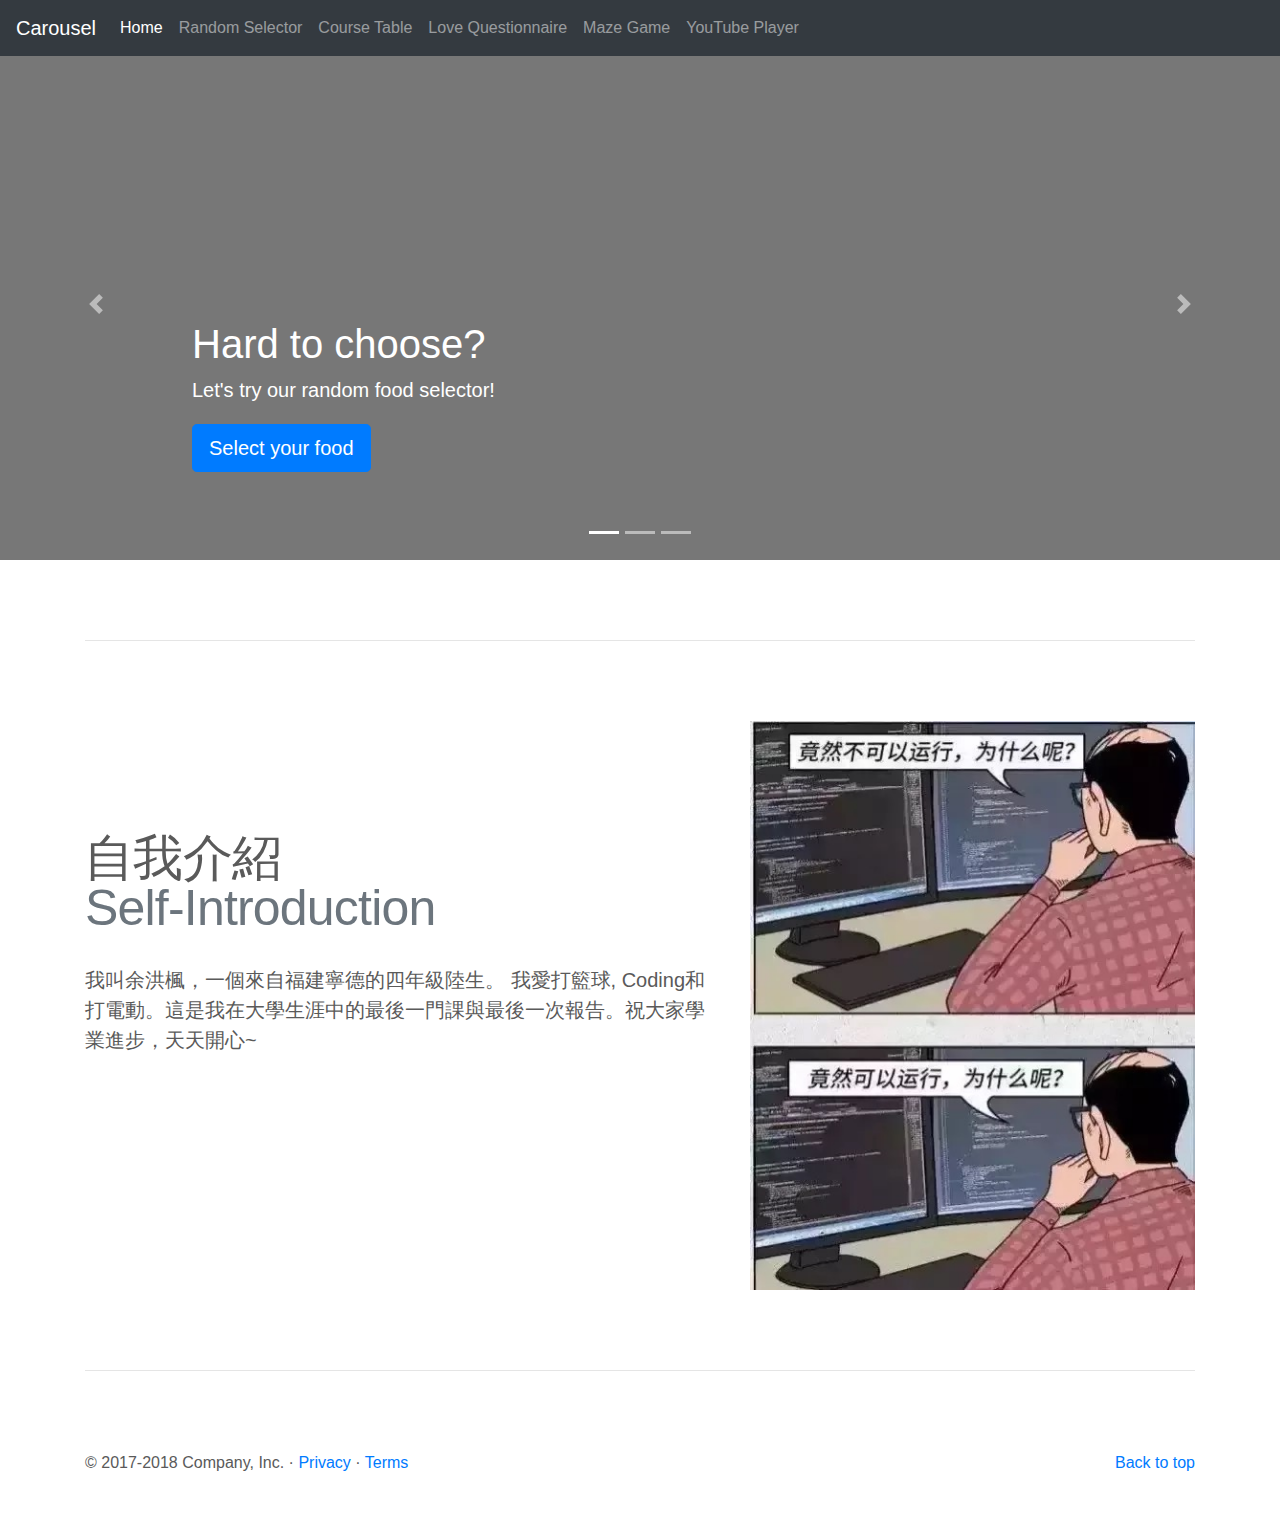
<file: index.html>
<!doctype html>
<html lang="en">
  <head>
    <meta charset="utf-8">
    <meta name="viewport" content="width=device-width, initial-scale=1, shrink-to-fit=no">
    <meta name="description" content="">
    <meta name="author" content="">
    <link rel="icon" href="favicon.ico">

    <title>Carousel Template for Bootstrap</title>

    <!-- Bootstrap core CSS -->
    <link href="dist/css/bootstrap.min.css" rel="stylesheet">

    <!-- Custom styles for this template -->
    <link href="carousel.css" rel="stylesheet">
  </head>
  <body>

    <header>
      <nav class="navbar navbar-expand-md navbar-dark fixed-top bg-dark">
        <a class="navbar-brand" href="#">Carousel</a>
        <button class="navbar-toggler" type="button" data-toggle="collapse" data-target="#navbarCollapse" aria-controls="navbarCollapse" aria-expanded="false" aria-label="Toggle navigation">
          <span class="navbar-toggler-icon"></span>
        </button>
        <div class="collapse navbar-collapse" id="navbarCollapse">
          <ul class="navbar-nav mr-auto">
            <li class="nav-item active">
              <a class="nav-link" href="#">Home <span class="sr-only">(current)</span></a>
            </li>
            <li class="nav-item">
              <a class="nav-link" href="random-selector.html">Random Selector</a>
            </li>
            <li class="nav-item">
              <a class="nav-link" href="course-table.html">Course Table</a>
            </li>
            <li class="nav-item">
              <a class="nav-link" href="questionnaire.html">Love Questionnaire</a>
            </li>
            <li class="nav-item">
              <a class="nav-link" href="maze-game.html">Maze Game</a>
            </li>
            <li class="nav-item">
              <a class="nav-link" href="youtube-player.html">YouTube Player</a>
            </li>
          </ul>

        </div>
      </nav>
    </header>

    <main role="main">

      <div id="myCarousel" class="carousel slide" data-ride="carousel">
        <ol class="carousel-indicators">
          <li data-target="#myCarousel" data-slide-to="0" class="active"></li>
          <li data-target="#myCarousel" data-slide-to="1"></li>
          <li data-target="#myCarousel" data-slide-to="2"></li>
        </ol>
        <div class="carousel-inner">
          <div class="carousel-item active">
            <img class="first-slide" src="[data-uri]" alt="First slide">
            <div class="container">
              <div class="carousel-caption text-left">
                <h1>Hard to choose?</h1>
                <p>Let's try our random food selector!</p>
                <p><a class="btn btn-lg btn-primary" href="random-selector.html" role="button">Select your food</a></p>
              </div>
            </div>
          </div>
          <div class="carousel-item">
            <img class="second-slide" src="[data-uri]" alt="Second slide">
            <div class="container">
              <div class="carousel-caption">
                <h1>Let's be a warrior!</h1>
                <p>Find your way to the destination.</p>
                <p><a class="btn btn-lg btn-primary" href="maze-game.html" role="button">Go!</a></p>
              </div>
            </div>
          </div>
          <div class="carousel-item">
            <img class="third-slide" src="[data-uri]" alt="Third slide">
            <div class="container">
              <div class="carousel-caption text-right">
                <h1>Want to know about your love?</h1>
                <p>Go to have a mind quiz, then you will find the anwser.</p>
                <p><a class="btn btn-lg btn-primary" href="questionnaire.html" role="button">Test Now!</a></p>
              </div>
            </div>
          </div>
        </div>
        <a class="carousel-control-prev" href="#myCarousel" role="button" data-slide="prev">
          <span class="carousel-control-prev-icon" aria-hidden="true"></span>
          <span class="sr-only">Previous</span>
        </a>
        <a class="carousel-control-next" href="#myCarousel" role="button" data-slide="next">
          <span class="carousel-control-next-icon" aria-hidden="true"></span>
          <span class="sr-only">Next</span>
        </a>
      </div>


      <!-- Marketing messaging and featurettes
      ================================================== -->
      <!-- Wrap the rest of the page in another container to center all the content. -->

      <div class="container marketing">
        <hr class="featurette-divider">

        <div class="row featurette">
          <div class="col-md-7">
            <h2 class="featurette-heading">自我介紹<span class="text-muted"><br>Self-Introduction</span></h2><br>
            <p class="lead">我叫余洪楓，一個來自福建寧德的四年級陸生。 我愛打籃球, Coding和打電動。這是我在大學生涯中的最後一門課與最後一次報告。祝大家學業進步，天天開心~</p>
          </div>
          <div class="col-md-5">
            <img class="featurette-image img-fluid mx-auto" src="images/IMG_1624.JPG" alt="Generic placeholder image">
          </div>
        </div>

        <hr class="featurette-divider">

        <!-- /END THE FEATURETTES -->

      </div><!-- /.container -->


      <!-- FOOTER -->
      <footer class="container">
        <p class="float-right"><a href="#">Back to top</a></p>
        <p>&copy; 2017-2018 Company, Inc. &middot; <a href="#">Privacy</a> &middot; <a href="#">Terms</a></p>
      </footer>
    </main>

    <!-- Bootstrap core JavaScript
    ================================================== -->
    <!-- Placed at the end of the document so the pages load faster -->
    <script src="https://code.jquery.com/jquery-3.3.1.slim.min.js" integrity="sha384-q8i/X+965DzO0rT7abK41JStQIAqVgRVzpbzo5smXKp4YfRvH+8abtTE1Pi6jizo" crossorigin="anonymous"></script>
    <script>window.jQuery || document.write('<script src="assets/js/vendor/jquery-slim.min.js"><\/script>')</script>
    <script src="assets/js/vendor/popper.min.js"></script>
    <script src="dist/js/bootstrap.min.js"></script>
    <!-- Just to make our placeholder images work. Don't actually copy the next line! -->
    <script src="assets/js/vendor/holder.min.js"></script>
  </body>
</html>
</file>
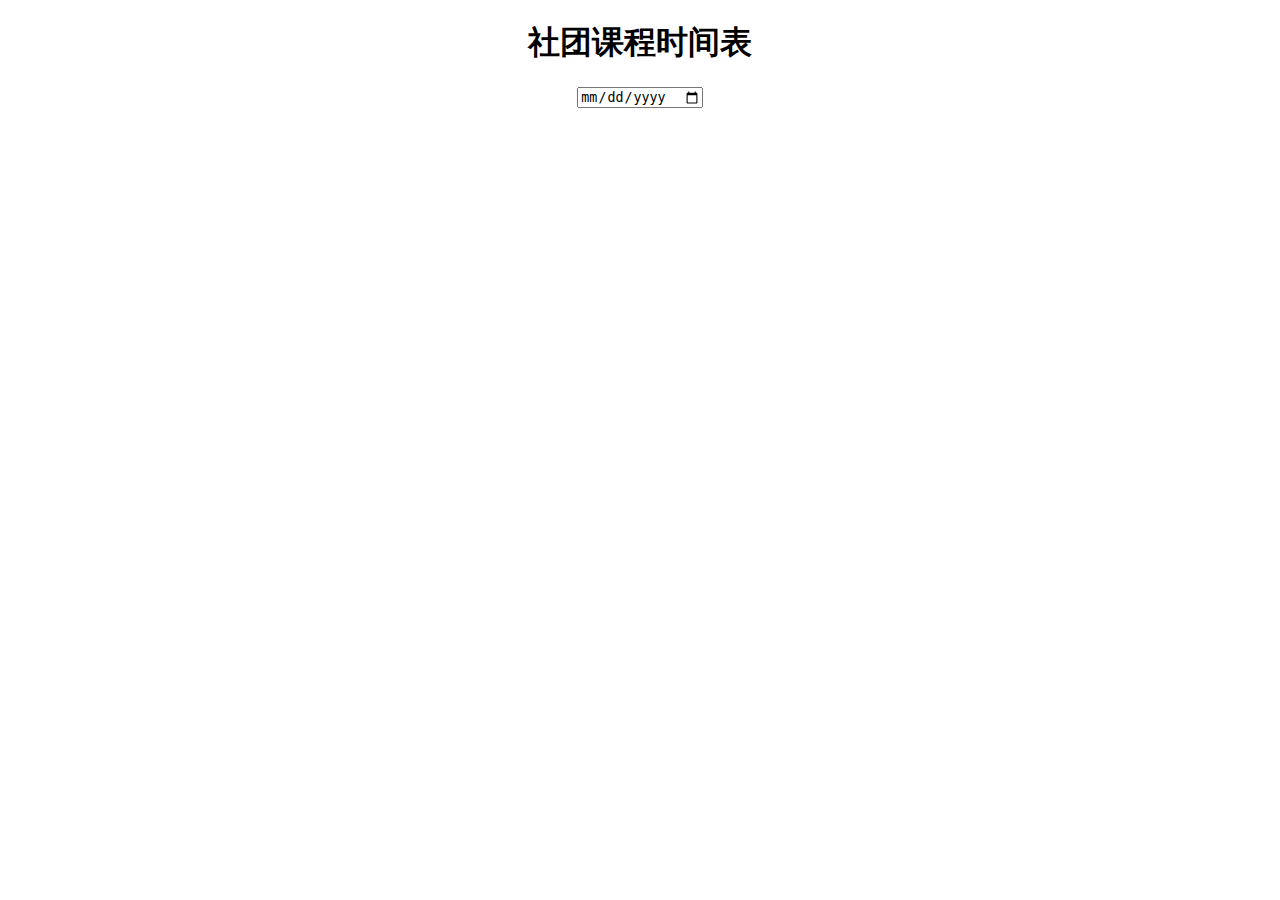
<file: course-table/index.html>
<!DOCTYPE html>
<!--[if lt IE 7]>      <html class="no-js lt-ie9 lt-ie8 lt-ie7"> <![endif]-->
<!--[if IE 7]>         <html class="no-js lt-ie9 lt-ie8"> <![endif]-->
<!--[if IE 8]>         <html class="no-js lt-ie9"> <![endif]-->
<!--[if gt IE 8]><!--> <html class="no-js"> <!--<![endif]-->
    <head>
        <meta charset="utf-8">
        <meta http-equiv="X-UA-Compatible" content="IE=edge">
        <title></title>
        <meta name="description" content="">
        <meta name="viewport" content="width=device-width, initial-scale=1">
        <link rel="stylesheet" href="style.css">
        <script src="https://code.jquery.com/jquery-3.4.1.min.js"></script>
        <script src="topic.js"></script>
        <script src="main.js"></script>
    </head>
    <body>
        <!--[if lt IE 7]>
            <p class="browsehappy">You are using an <strong>outdated</strong> browser. Please <a href="#">upgrade your browser</a> to improve your experience.</p>
        <![endif]-->
        <h1>社团课程时间表</h1>
        <table id="courseTable"></table>
        <input type="date" id="inputDate">
    </body>
</html>
</file>
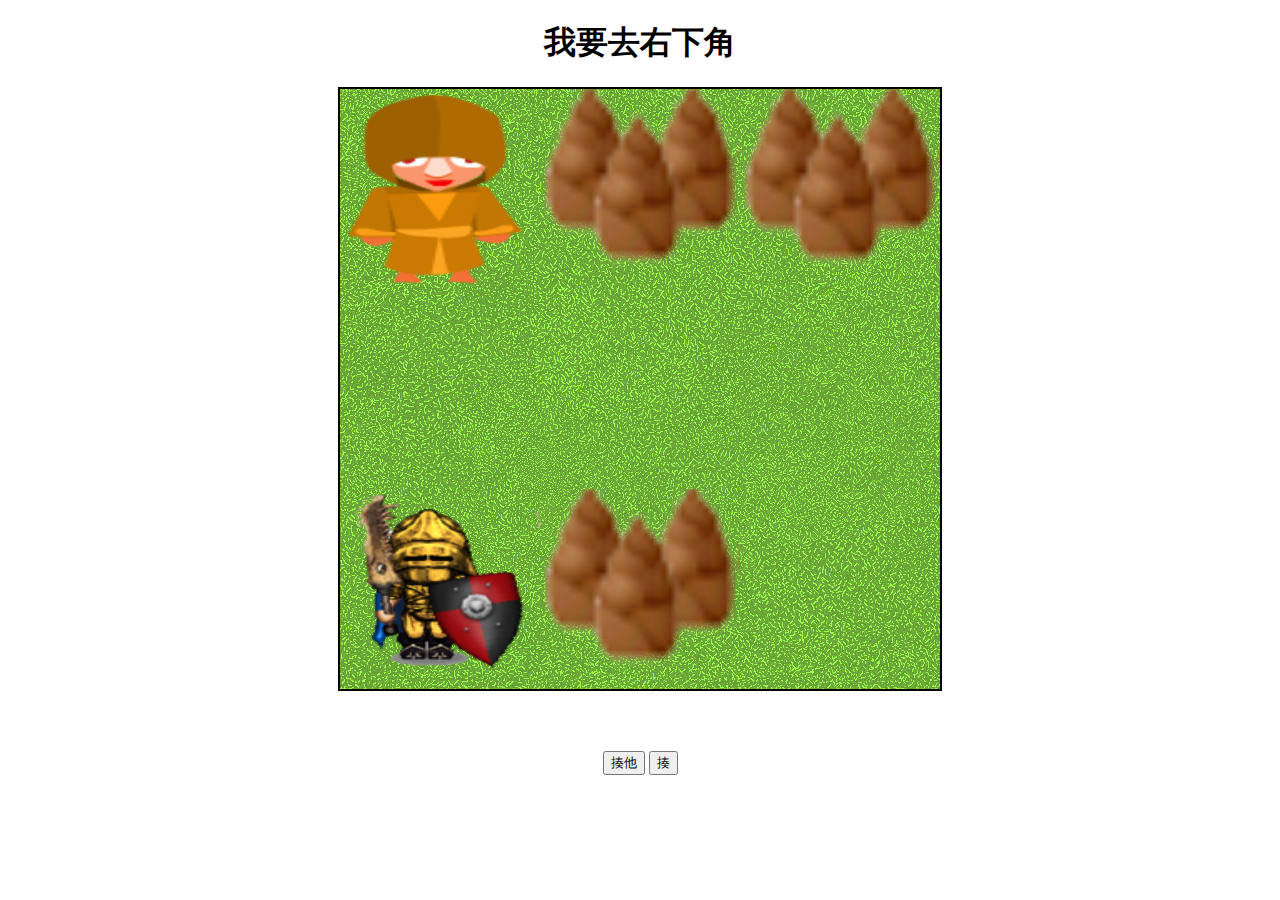
<file: maze-game/index.html>
<!DOCTYPE html>
<!--[if lt IE 7]>      <html class="no-js lt-ie9 lt-ie8 lt-ie7"> <![endif]-->
<!--[if IE 7]>         <html class="no-js lt-ie9 lt-ie8"> <![endif]-->
<!--[if IE 8]>         <html class="no-js lt-ie9"> <![endif]-->
<!--[if gt IE 8]><!--> <html class="no-js"> <!--<![endif]-->
    <head>
        <meta charset="utf-8">
        <meta http-equiv="X-UA-Compatible" content="IE=edge">
        <title></title>
        <meta name="description" content="">
        <meta name="viewport" content="width=device-width, initial-scale=1">
        <script src="https://code.jquery.com/jquery-3.4.1.min.js"></script>
        <script src="main.js"></script>
        <link rel="stylesheet" href="style.css">
    </head>
    <body>
        <!--[if lt IE 7]>
            <p class="browsehappy">You are using an <strong>outdated</strong> browser. Please <a href="#">upgrade your browser</a> to improve your experience.</p>
        <![endif]-->
        <h1>我要去右下角</h1>
        <div>
            <canvas id="myCanvas" width="600" height="600"></canvas>
            <div id="talkBox"></div>
        </div>
        <br><br>
        <input type="button" value="揍他">
        <input type="button" value="揍">
    </body>
</html>
</file>
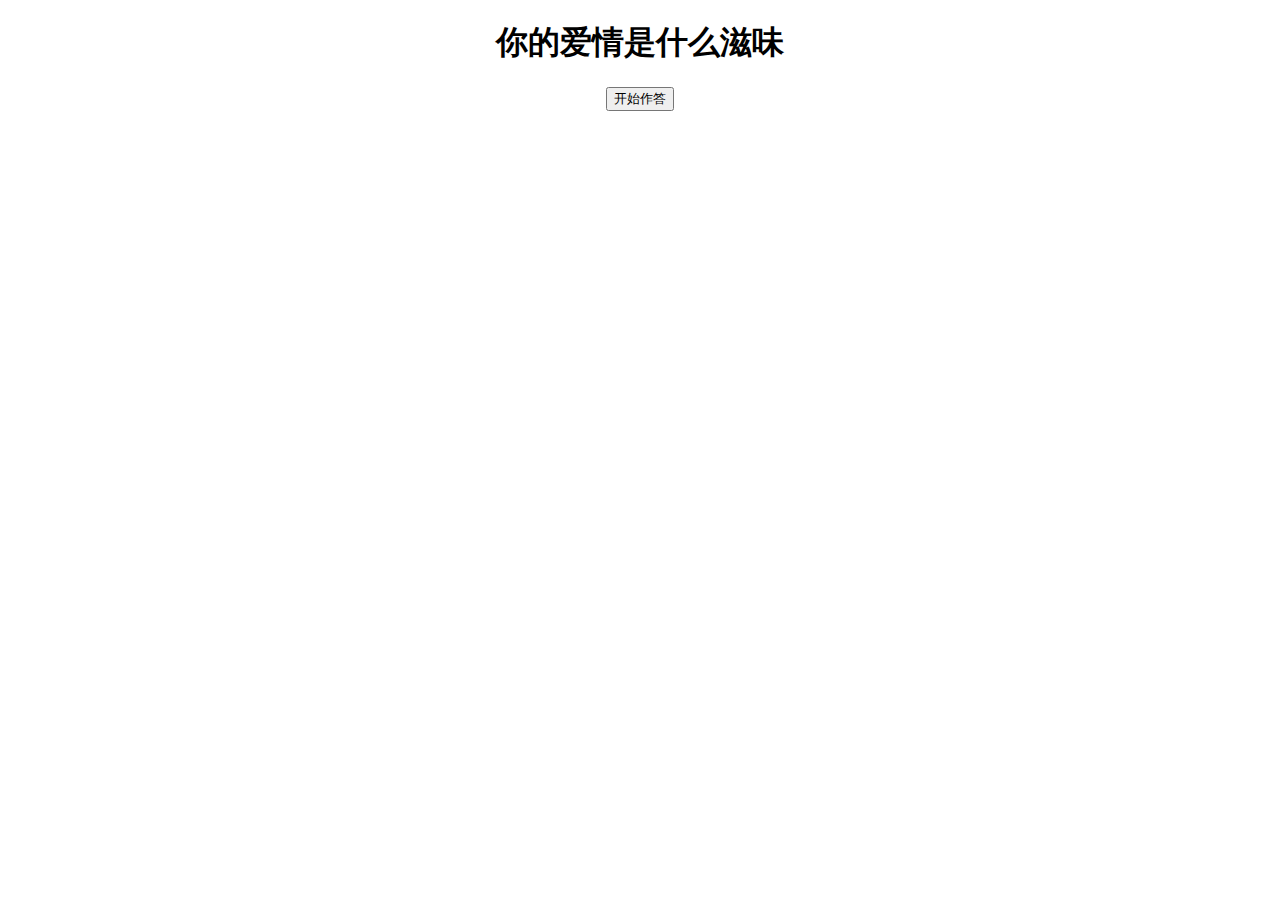
<file: questionnaire/index.html>
<!DOCTYPE html>
<!--[if lt IE 7]>      <html class="no-js lt-ie9 lt-ie8 lt-ie7"> <![endif]-->
<!--[if IE 7]>         <html class="no-js lt-ie9 lt-ie8"> <![endif]-->
<!--[if IE 8]>         <html class="no-js lt-ie9"> <![endif]-->
<!--[if gt IE 8]><!--> <html class="no-js"> <!--<![endif]-->
    <head>
        <meta charset="utf-8">
        <meta http-equiv="X-UA-Compatible" content="IE=edge">
        <title></title>
        <meta name="description" content="">
        <meta name="viewport" content="width=device-width, initial-scale=1">
        <link rel="stylesheet" href="style.css">
        <script src="https://code.jquery.com/jquery-3.4.1.min.js"></script>
        <script src="main.js"></script>
        <script src="data.js"></script>
    </head>
    <body>
        <!--[if lt IE 7]>
            <p class="browsehappy">You are using an <strong>outdated</strong> browser. Please <a href="#">upgrade your browser</a> to improve your experience.</p>
        <![endif]-->
        <h1>你的爱情是什么滋味</h1>
        <div>
            <h2 id="question"></h2>
            <div id="options"></div>
        </div>
        <input id="startButton" type="button" value="开始作答">
    </body>
</html>
</file>
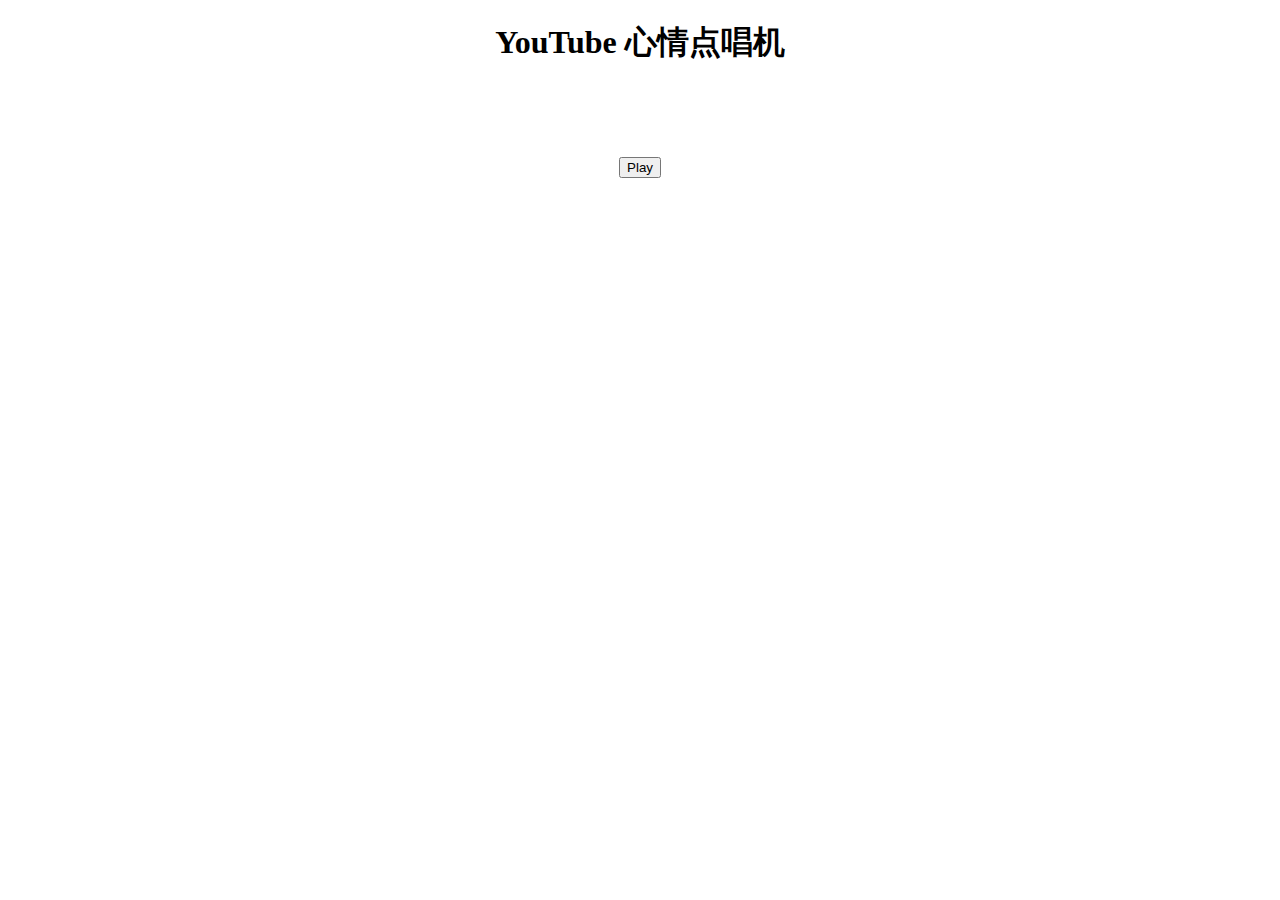
<file: youtube-player/index.html>
<!DOCTYPE html>
<!--[if lt IE 7]>      <html class="no-js lt-ie9 lt-ie8 lt-ie7"> <![endif]-->
<!--[if IE 7]>         <html class="no-js lt-ie9 lt-ie8"> <![endif]-->
<!--[if IE 8]>         <html class="no-js lt-ie9"> <![endif]-->
<!--[if gt IE 8]><!--> <html class="no-js"> <!--<![endif]-->
    <head>
        <meta charset="utf-8">
        <meta http-equiv="X-UA-Compatible" content="IE=edge">
        <title>YouTuBe Player</title>
        <meta name="description" content="">
        <meta name="viewport" content="width=device-width, initial-scale=1">
        <link rel="stylesheet" href="style.css">
        <script src="https://code.jquery.com/jquery-3.4.1.min.js"></script>
        <script src="http://www.youtube.com/iframe_api"></script>
        <script src="playlist.js"></script>
        <script src="main.js"></script>
    </head>
    <body>
        <!--[if lt IE 7]>
            <p class="browsehappy">You are using an <strong>outdated</strong> browser. Please <a href="#">upgrade your browser</a> to improve your experience.</p>
        <![endif]-->
            <h1>YouTube 心情点唱机</h1>
            <h2 id="display_title"></h2>
            <div id="player"></div>
            <br>
            <input id="playButton" type="button" value="Play">
    </body>
</html>
</file>
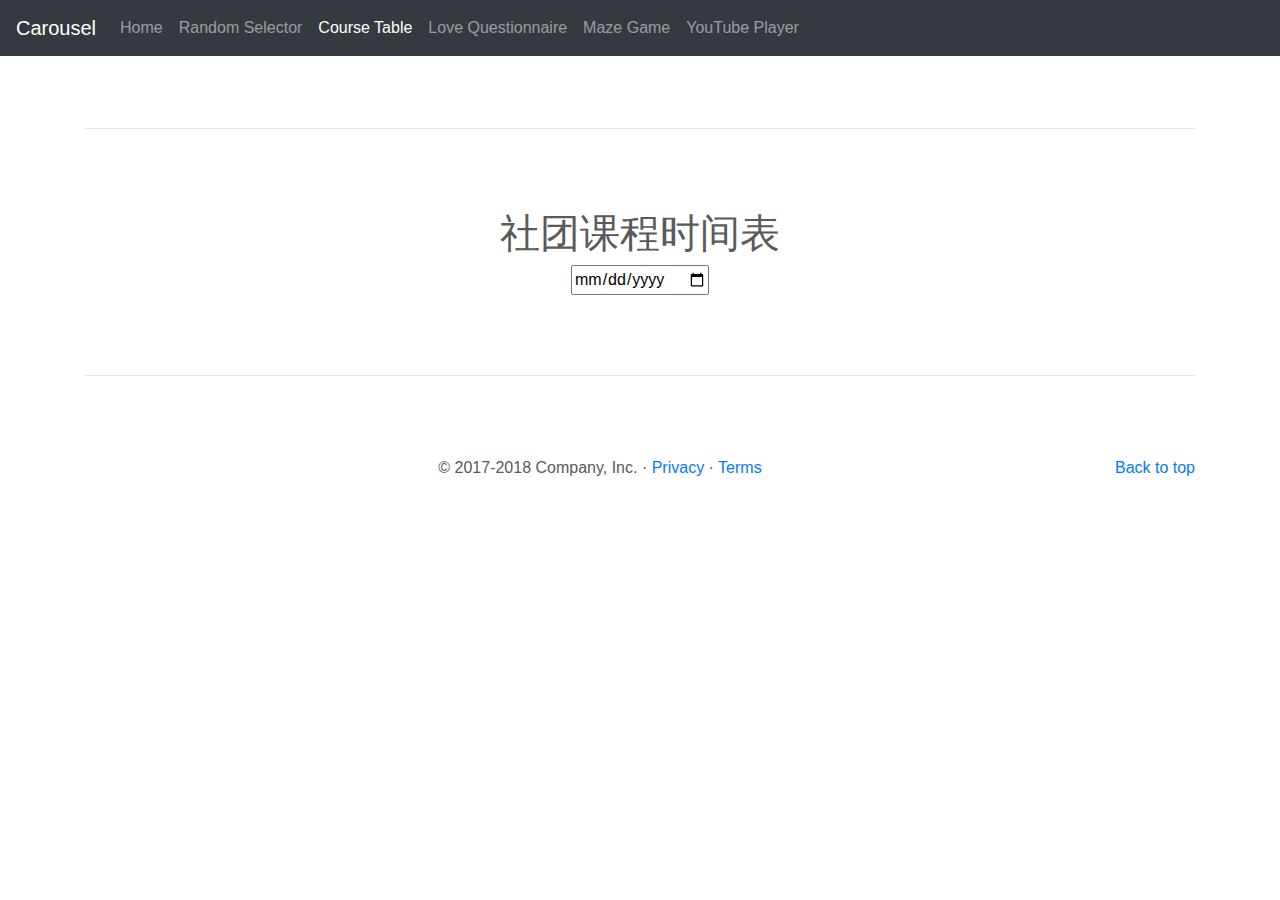
<file: course-table.html>
<!doctype html>
<html lang="en">
  <head>
    <meta charset="utf-8">
    <meta name="viewport" content="width=device-width, initial-scale=1, shrink-to-fit=no">
    <meta name="description" content="">
    <meta name="author" content="">
    <link rel="icon" href="favicon.ico">

    <title>Carousel Template for Bootstrap</title>

    <!-- Bootstrap core CSS -->
    <link href="dist/css/bootstrap.min.css" rel="stylesheet">
    <link href="course-table/style.css" rel="stylesheet">
    <!-- Custom styles for this template -->
    <link href="carousel.css" rel="stylesheet">
  </head>
  <body>

    <header>
      <nav class="navbar navbar-expand-md navbar-dark fixed-top bg-dark">
        <a class="navbar-brand" href="#">Carousel</a>
        <button class="navbar-toggler" type="button" data-toggle="collapse" data-target="#navbarCollapse" aria-controls="navbarCollapse" aria-expanded="false" aria-label="Toggle navigation">
          <span class="navbar-toggler-icon"></span>
        </button>
        <div class="collapse navbar-collapse" id="navbarCollapse">
          <ul class="navbar-nav mr-auto">
            <li class="nav-item">
              <a class="nav-link" href="index.html">Home <span class="sr-only">(current)</span></a>
            </li>
            <li class="nav-item">
              <a class="nav-link" href="random-selector.html">Random Selector</a>
            </li>
            <li class="nav-item  active">
                <a class="nav-link" href="#">Course Table</a>
            </li>
            <li class="nav-item">
                <a class="nav-link" href="questionnaire.html">Love Questionnaire</a>
            </li>
            <li class="nav-item">
              <a class="nav-link" href="maze-game.html">Maze Game</a>
            </li>
            <li class="nav-item">
                <a class="nav-link" href="youtube-player.html">YouTube Player</a>
            </li>
          </ul>

        </div>
      </nav>
    </header>

    <main role="main">



      <div class="container marketing">

        <!-- START THE FEATURETTES -->

        <hr class="featurette-divider">

            <h1>社团课程时间表</h1>
            <table id="courseTable"></table>
            <input type="date" id="inputDate">

        <hr class="featurette-divider">

        <!-- /END THE FEATURETTES -->

      </div><!-- /.container -->


      <!-- FOOTER -->
      <footer class="container">
        <p class="float-right"><a href="#">Back to top</a></p>
        <p>&copy; 2017-2018 Company, Inc. &middot; <a href="#">Privacy</a> &middot; <a href="#">Terms</a></p>
      </footer>
    </main>

    <!-- Bootstrap core JavaScript
    ================================================== -->
    <!-- Placed at the end of the document so the pages load faster -->
    <script src="https://code.jquery.com/jquery-3.3.1.slim.min.js" integrity="sha384-q8i/X+965DzO0rT7abK41JStQIAqVgRVzpbzo5smXKp4YfRvH+8abtTE1Pi6jizo" crossorigin="anonymous"></script>
    <script>window.jQuery || document.write('<script src="assets/js/vendor/jquery-slim.min.js"><\/script>')</script>
    <script src="assets/js/vendor/popper.min.js"></script>
    <script src="dist/js/bootstrap.min.js"></script>
    <!-- Just to make our placeholder images work. Don't actually copy the next line! -->
    <script src="assets/js/vendor/holder.min.js"></script>
    <script src="course-table/topic.js"></script>
    <script src="course-table/main.js"></script>
  </body>
</html>
</file>
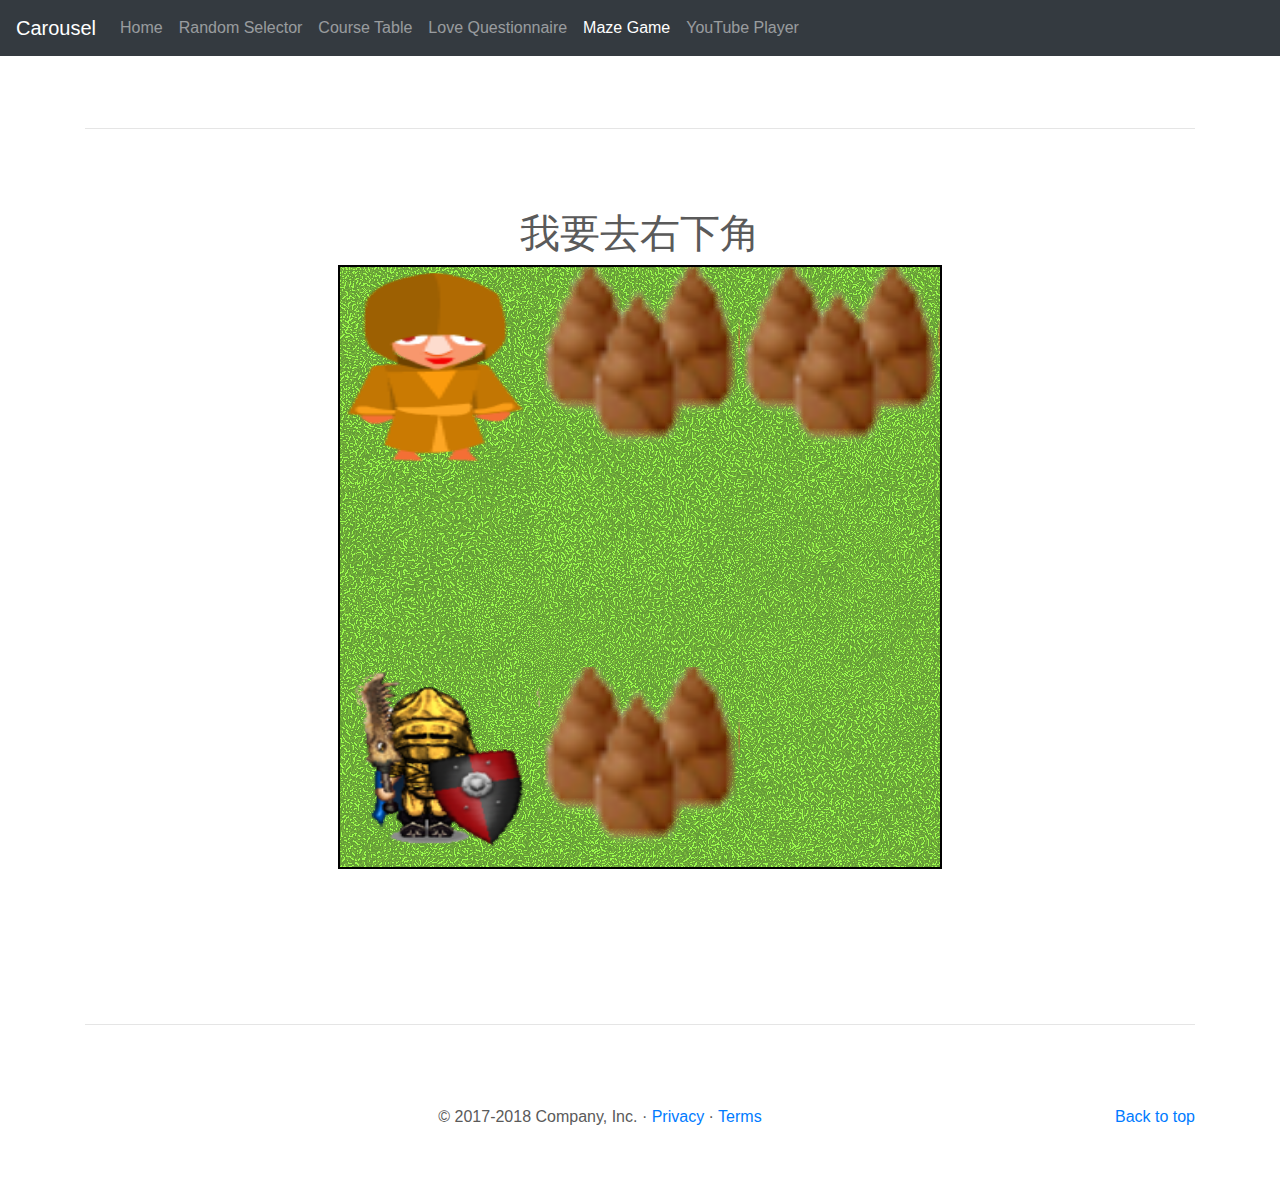
<file: maze-game.html>
<!doctype html>
<html lang="en">
  <head>
    <meta charset="utf-8">
    <meta name="viewport" content="width=device-width, initial-scale=1, shrink-to-fit=no">
    <meta name="description" content="">
    <meta name="author" content="">
    <link rel="icon" href="favicon.ico">

    <title>Carousel Template for Bootstrap</title>

    <!-- Bootstrap core CSS -->
    <link href="dist/css/bootstrap.min.css" rel="stylesheet">
    <link href="maze-game/style.css" rel="stylesheet">
    <!-- Custom styles for this template -->
    <link href="carousel.css" rel="stylesheet">
  </head>
  <body>

    <header>
      <nav class="navbar navbar-expand-md navbar-dark fixed-top bg-dark">
        <a class="navbar-brand" href="#">Carousel</a>
        <button class="navbar-toggler" type="button" data-toggle="collapse" data-target="#navbarCollapse" aria-controls="navbarCollapse" aria-expanded="false" aria-label="Toggle navigation">
          <span class="navbar-toggler-icon"></span>
        </button>
        <div class="collapse navbar-collapse" id="navbarCollapse">
          <ul class="navbar-nav mr-auto">
            <li class="nav-item">
              <a class="nav-link" href="index.html">Home <span class="sr-only">(current)</span></a>
            </li>
            <li class="nav-item">
              <a class="nav-link" href="random-selector.html">Random Selector</a>
            </li>
            <li class="nav-item">
                <a class="nav-link" href="course-table.html">Course Table</a>
            </li>
            <li class="nav-item">
              <a class="nav-link" href="questionnaire.html">Love Questionnaire</a>
            </li>
            <li class="nav-item active">
              <a class="nav-link" href="#">Maze Game</a>
            </li>
            <li class="nav-item">
              <a class="nav-link" href="youtube-player.html">YouTube Player</a>
            </li>
          </ul>
        </div>
      </nav>
    </header>

    <main role="main">



      <div class="container marketing">

        <!-- START THE FEATURETTES -->

        <hr class="featurette-divider">

          <h1>我要去右下角</h1>
          <div>
              <canvas id="myCanvas" width="600" height="600"></canvas>
              <div id="talkBox"></div>
          </div>
          <br><br>
          <input type="button" id="hit_button" value="揍他">

        <hr class="featurette-divider">

        <!-- /END THE FEATURETTES -->

      </div><!-- /.container -->


      <!-- FOOTER -->
      <footer class="container">
        <p class="float-right"><a href="#">Back to top</a></p>
        <p>&copy; 2017-2018 Company, Inc. &middot; <a href="#">Privacy</a> &middot; <a href="#">Terms</a></p>
      </footer>
    </main>

    <!-- Bootstrap core JavaScript
    ================================================== -->
    <!-- Placed at the end of the document so the pages load faster -->
    <script src="https://code.jquery.com/jquery-3.3.1.slim.min.js" integrity="sha384-q8i/X+965DzO0rT7abK41JStQIAqVgRVzpbzo5smXKp4YfRvH+8abtTE1Pi6jizo" crossorigin="anonymous"></script>
    <script>window.jQuery || document.write('<script src="assets/js/vendor/jquery-slim.min.js"><\/script>')</script>
    <script src="assets/js/vendor/popper.min.js"></script>
    <script src="dist/js/bootstrap.min.js"></script>
    <!-- Just to make our placeholder images work. Don't actually copy the next line! -->
    <script src="assets/js/vendor/holder.min.js"></script>
    <script src="maze-game/main.js"></script>

  </body>
</html>
</file>
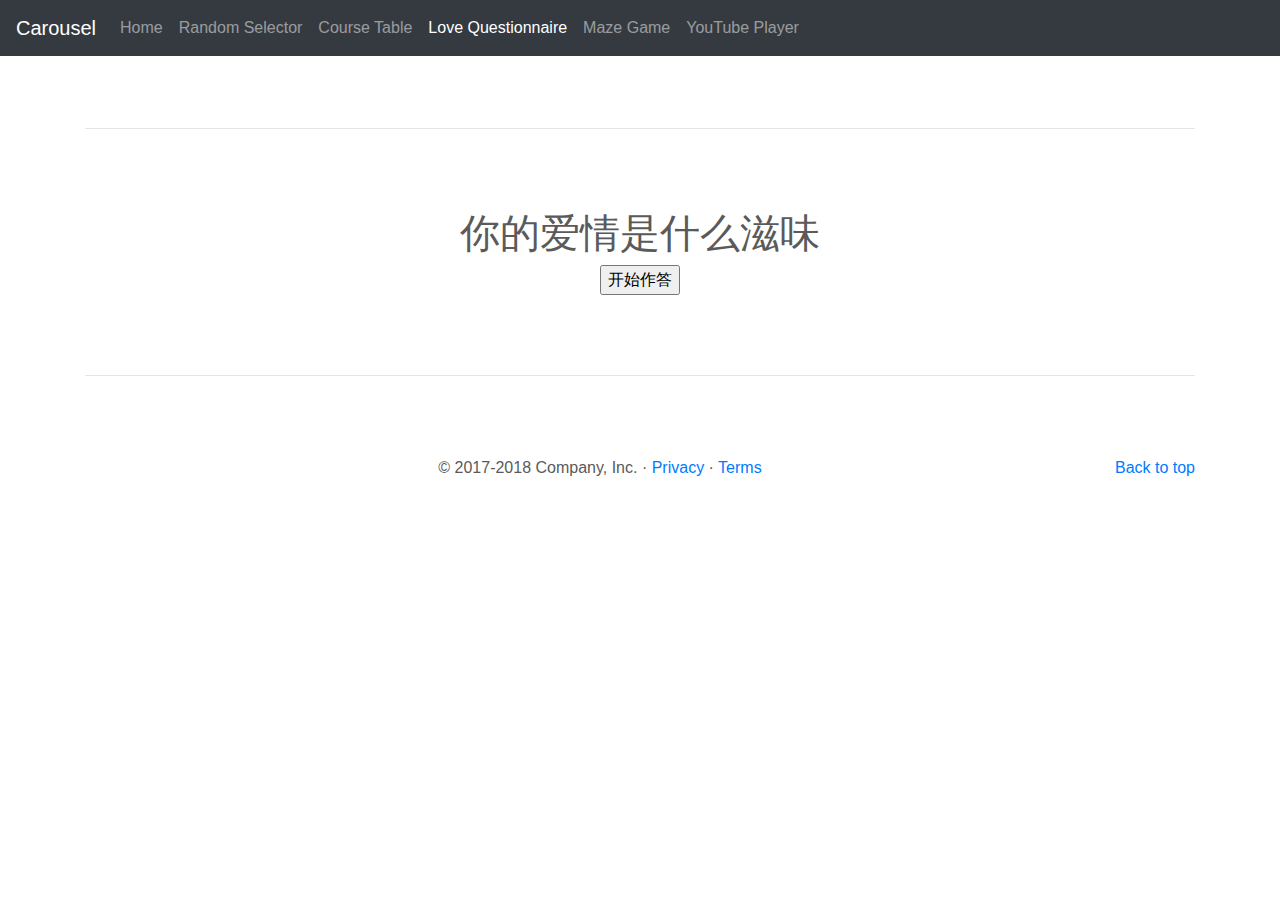
<file: questionnaire.html>
<!doctype html>
<html lang="en">
  <head>
    <meta charset="utf-8">
    <meta name="viewport" content="width=device-width, initial-scale=1, shrink-to-fit=no">
    <meta name="description" content="">
    <meta name="author" content="">
    <link rel="icon" href="favicon.ico">

    <title>Carousel Template for Bootstrap</title>

    <!-- Bootstrap core CSS -->
    <link href="dist/css/bootstrap.min.css" rel="stylesheet">
    <link href="questionnaire/style.css" rel="stylesheet">
    <!-- Custom styles for this template -->
    <link href="carousel.css" rel="stylesheet">
  </head>
  <body>

    <header>
      <nav class="navbar navbar-expand-md navbar-dark fixed-top bg-dark">
        <a class="navbar-brand" href="#">Carousel</a>
        <button class="navbar-toggler" type="button" data-toggle="collapse" data-target="#navbarCollapse" aria-controls="navbarCollapse" aria-expanded="false" aria-label="Toggle navigation">
          <span class="navbar-toggler-icon"></span>
        </button>
        <div class="collapse navbar-collapse" id="navbarCollapse">
          <ul class="navbar-nav mr-auto">
            <li class="nav-item">
              <a class="nav-link" href="index.html">Home <span class="sr-only">(current)</span></a>
            </li>
            <li class="nav-item">
              <a class="nav-link" href="random-selector.html">Random Selector</a>
            </li>
            <li class="nav-item">
                <a class="nav-link" href="course-table.html">Course Table</a>
            </li>
            <li class="nav-item active">
              <a class="nav-link" href="#">Love Questionnaire</a>
            </li>
            <li class="nav-item">
              <a class="nav-link" href="maze-game.html">Maze Game</a>
            </li>
            <li class="nav-item">
              <a class="nav-link" href="youtube-player.html">YouTube Player</a>
            </li>
          </ul>

        </div>
      </nav>
    </header>

    <main role="main">



      <div class="container marketing">

        <!-- START THE FEATURETTES -->

        <hr class="featurette-divider">

          <h1>你的爱情是什么滋味</h1>
          <div>
              <h2 id="question"></h2>
              <div id="options"></div>
          </div>
          <input id="startButton" type="button" value="开始作答">

        <hr class="featurette-divider">

        <!-- /END THE FEATURETTES -->

      </div><!-- /.container -->


      <!-- FOOTER -->
      <footer class="container">
        <p class="float-right"><a href="#">Back to top</a></p>
        <p>&copy; 2017-2018 Company, Inc. &middot; <a href="#">Privacy</a> &middot; <a href="#">Terms</a></p>
      </footer>
    </main>

    <!-- Bootstrap core JavaScript
    ================================================== -->
    <!-- Placed at the end of the document so the pages load faster -->
    <script src="https://code.jquery.com/jquery-3.3.1.slim.min.js" integrity="sha384-q8i/X+965DzO0rT7abK41JStQIAqVgRVzpbzo5smXKp4YfRvH+8abtTE1Pi6jizo" crossorigin="anonymous"></script>
    <script>window.jQuery || document.write('<script src="assets/js/vendor/jquery-slim.min.js"><\/script>')</script>
    <script src="assets/js/vendor/popper.min.js"></script>
    <script src="dist/js/bootstrap.min.js"></script>
    <!-- Just to make our placeholder images work. Don't actually copy the next line! -->
    <script src="assets/js/vendor/holder.min.js"></script>
    <script src="questionnaire/main.js"></script>
    <script src="questionnaire/data.js"></script>
  </body>
</html>
</file>
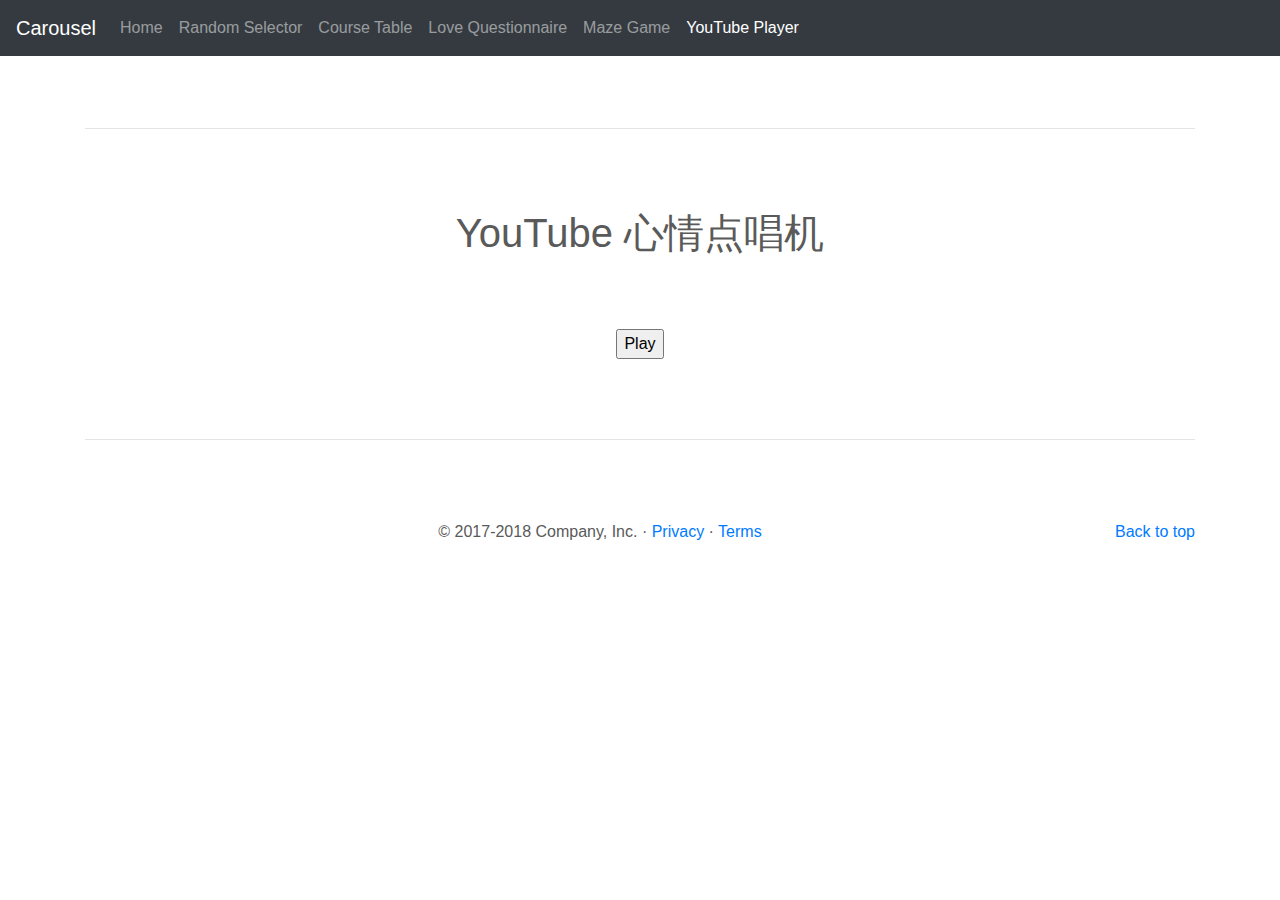
<file: youtube-player.html>
<!doctype html>
<html lang="en">
  <head>
    <meta charset="utf-8">
    <meta name="viewport" content="width=device-width, initial-scale=1, shrink-to-fit=no">
    <meta name="description" content="">
    <meta name="author" content="">
    <link rel="icon" href="favicon.ico">

    <title>Carousel Template for Bootstrap</title>

    <!-- Bootstrap core CSS -->
    <link href="dist/css/bootstrap.min.css" rel="stylesheet">
    <link href="youtube-player/style.css" rel="stylesheet">
    <!-- Custom styles for this template -->
    <link href="carousel.css" rel="stylesheet">
    <meta http-equiv="Content-Security-Policy" content="upgrade-insecure-requests">
  </head>
  <body>

    <header>
      <nav class="navbar navbar-expand-md navbar-dark fixed-top bg-dark">
        <a class="navbar-brand" href="#">Carousel</a>
        <button class="navbar-toggler" type="button" data-toggle="collapse" data-target="#navbarCollapse" aria-controls="navbarCollapse" aria-expanded="false" aria-label="Toggle navigation">
          <span class="navbar-toggler-icon"></span>
        </button>
        <div class="collapse navbar-collapse" id="navbarCollapse">
          <ul class="navbar-nav mr-auto">
            <li class="nav-item">
              <a class="nav-link" href="index.html">Home <span class="sr-only">(current)</span></a>
            </li>
            <li class="nav-item">
              <a class="nav-link" href="random-selector.html">Random Selector</a>
            </li>
            <li class="nav-item">
                <a class="nav-link" href="course-table.html">Course Table</a>
            </li>
            <li class="nav-item">
              <a class="nav-link" href="questionnaire.html">Love Questionnaire</a>
            </li>
            <li class="nav-item">
              <a class="nav-link" href="maze-game.html">Maze Game</a>
            </li>
            <li class="nav-item active">
              <a class="nav-link" href="#">YouTube Player</a>
            </li>
          </ul>
        </div>
      </nav>
    </header>

    <main role="main">



      <div class="container marketing">

        <!-- START THE FEATURETTES -->

        <hr class="featurette-divider">

          <h1>YouTube 心情点唱机</h1>
          <h2 id="display_title"></h2>
          <div id="player"></div>
          <br>
          <input id="playButton" type="button" value="Play">

        <hr class="featurette-divider">

        <!-- /END THE FEATURETTES -->

      </div><!-- /.container -->


      <!-- FOOTER -->
      <footer class="container">
        <p class="float-right"><a href="#">Back to top</a></p>
        <p>&copy; 2017-2018 Company, Inc. &middot; <a href="#">Privacy</a> &middot; <a href="#">Terms</a></p>
      </footer>
    </main>

    <!-- Bootstrap core JavaScript
    ================================================== -->
    <!-- Placed at the end of the document so the pages load faster -->
    <script src="https://code.jquery.com/jquery-3.3.1.slim.min.js" integrity="sha384-q8i/X+965DzO0rT7abK41JStQIAqVgRVzpbzo5smXKp4YfRvH+8abtTE1Pi6jizo" crossorigin="anonymous"></script>
    <script>window.jQuery || document.write('<script src="assets/js/vendor/jquery-slim.min.js"><\/script>')</script>
    <script src="assets/js/vendor/popper.min.js"></script>
    <script src="dist/js/bootstrap.min.js"></script>
    <!-- Just to make our placeholder images work. Don't actually copy the next line! -->
    <script src="assets/js/vendor/holder.min.js"></script>
    <script src="youtube-player/main.js"></script>
    <script src="youtube-player/playlist.js"></script>
    <script src="http://www.youtube.com/iframe_api"></script>

  </body>
</html>
</file>
<file: carousel.css>
/* GLOBAL STYLES
-------------------------------------------------- */
/* Padding below the footer and lighter body text */

body {
  padding-top: 3rem;
  padding-bottom: 3rem;
  color: #5a5a5a;
}


/* CUSTOMIZE THE CAROUSEL
-------------------------------------------------- */

/* Carousel base class */
.carousel {
  margin-bottom: 4rem;
}
/* Since positioning the image, we need to help out the caption */
.carousel-caption {
  bottom: 3rem;
  z-index: 10;
}

/* Declare heights because of positioning of img element */
.carousel-item {
  height: 32rem;
  background-color: #777;
}
.carousel-item > img {
  position: absolute;
  top: 0;
  left: 0;
  min-width: 100%;
  height: 32rem;
}


/* MARKETING CONTENT
-------------------------------------------------- */

/* Center align the text within the three columns below the carousel */
.marketing .col-lg-4 {
  margin-bottom: 1.5rem;
  text-align: center;
}
.marketing h2 {
  font-weight: 400;
}
.marketing .col-lg-4 p {
  margin-right: .75rem;
  margin-left: .75rem;
}


/* Featurettes
------------------------- */

.featurette-divider {
  margin: 5rem 0; /* Space out the Bootstrap <hr> more */
}

/* Thin out the marketing headings */
.featurette-heading {
  font-weight: 300;
  line-height: 1;
  letter-spacing: -.05rem;
}


/* RESPONSIVE CSS
-------------------------------------------------- */

@media (min-width: 40em) {
  /* Bump up size of carousel content */
  .carousel-caption p {
    margin-bottom: 1.25rem;
    font-size: 1.25rem;
    line-height: 1.4;
  }

  .featurette-heading {
    font-size: 50px;
  }
}

@media (min-width: 62em) {
  .featurette-heading {
    margin-top: 7rem;
  }
}
</file>
<file: course-table/style.css>
body{
    text-align: center;
}
table{
    width: 60%;
    margin:auto;
    font-size: 1.5em;
}
td{
    border-top: 1px dashed blue;
}
th{
    border: 2px solid red;
}
</file>
<file: maze-game/style.css>
body{
    text-align: center;
}

canvas{
    border: 2px solid black;
    background-image: url(images/grasses68.gif);
}

#talkBox{
    height: 20px;
    color: brown;
    font-size: 26px;
    font-weight: bold;
}
</file>
<file: questionnaire/style.css>
body{
    text-align: center;
}
</file>
<file: youtube-player/style.css>
body{
    text-align: center
}

h2{
    height: 32px;
}
</file>
